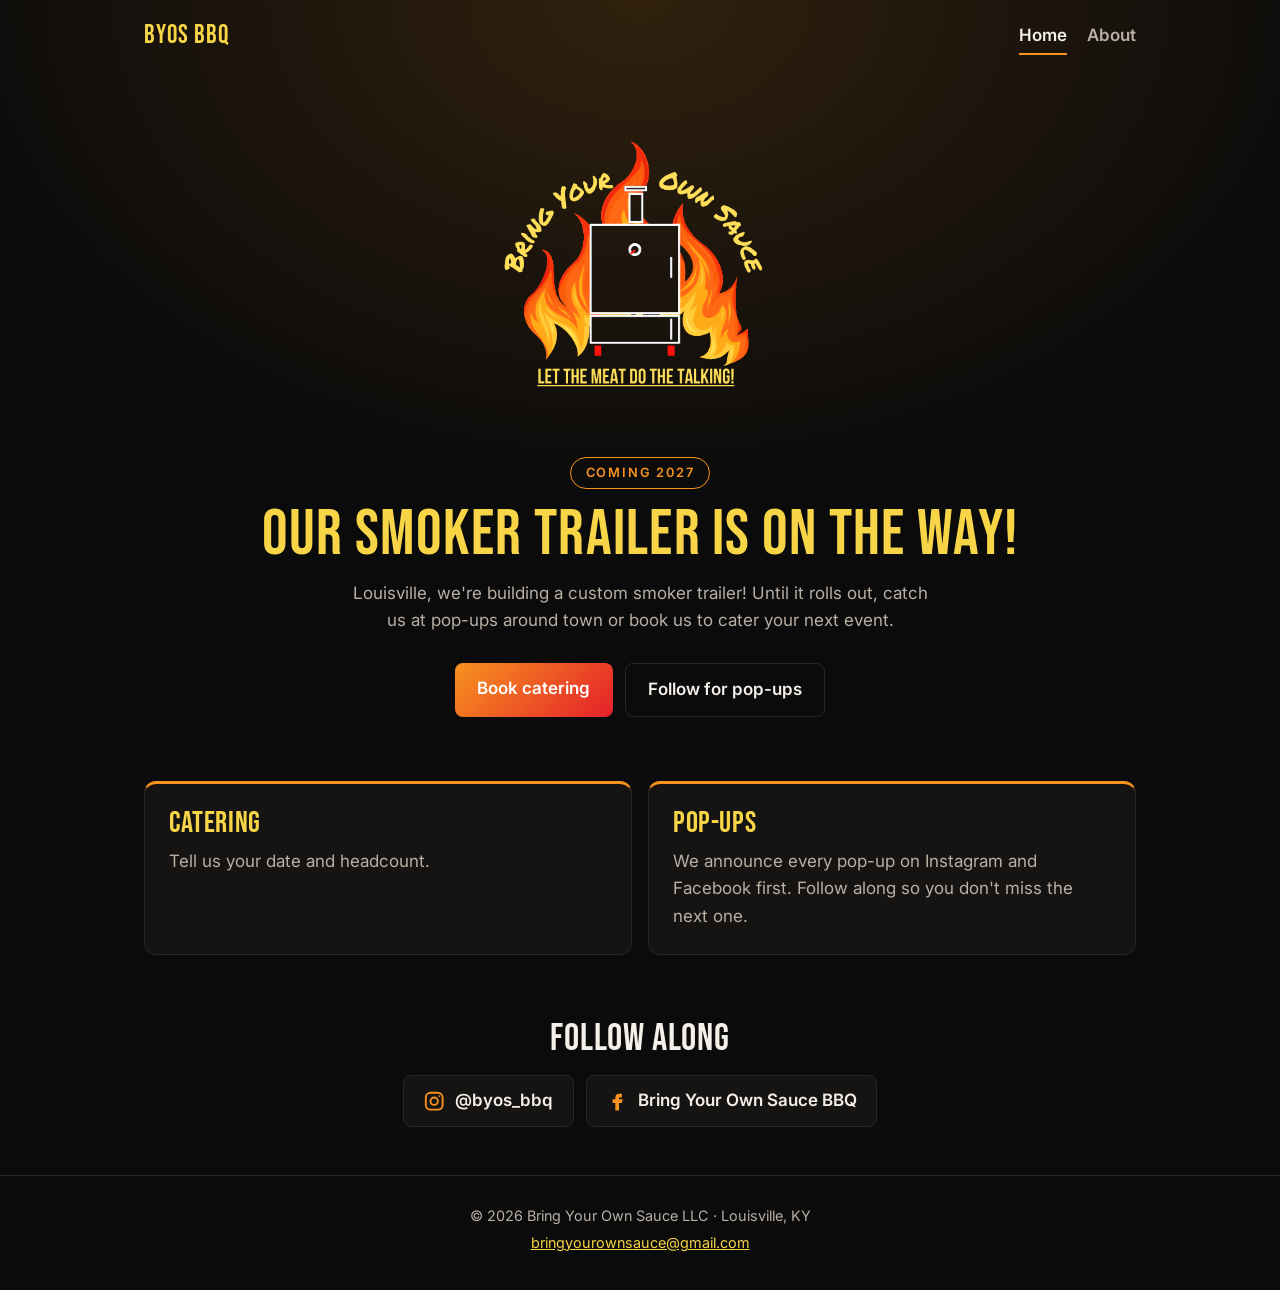
<file: index.html>
<!DOCTYPE html>
<html lang="en">
<head>
  <meta charset="utf-8">
  <meta name="viewport" content="width=device-width, initial-scale=1">
  <title>Bring Your Own Sauce BBQ | Louisville, KY</title>
  <meta name="description" content="Bring Your Own Sauce BBQ: smoked brisket, pop-ups, and catering in Louisville, KY. Our smoker trailer is coming in 2027.">
  <link rel="canonical" href="https://byosbbq.com/">
  <link rel="icon" type="image/png" href="assets/byos-logo-transparent.png">
  <link rel="apple-touch-icon" href="assets/byos-logo.png">
  <meta name="theme-color" content="#0b0b0b">

  <meta property="og:type" content="website">
  <meta property="og:url" content="https://byosbbq.com/">
  <meta property="og:title" content="Bring Your Own Sauce BBQ">
  <meta property="og:description" content="Louisville smoked BBQ. Pop-ups and catering now, smoker trailer coming 2027. Let the meat do the talking!">
  <meta property="og:image" content="https://byosbbq.com/assets/byos-logo.png">
  <meta name="twitter:card" content="summary">

  <link rel="preconnect" href="https://fonts.googleapis.com">
  <link rel="preconnect" href="https://fonts.gstatic.com" crossorigin>
  <link href="https://fonts.googleapis.com/css2?family=Bebas+Neue&family=Inter:wght@400;600&display=swap" rel="stylesheet">
  <link rel="stylesheet" href="styles.css">

  <script type="application/ld+json">
  {
    "@context": "https://schema.org",
    "@type": "FoodEstablishment",
    "name": "Bring Your Own Sauce BBQ",
    "url": "https://byosbbq.com/",
    "logo": "https://byosbbq.com/assets/byos-logo.png",
    "image": "https://byosbbq.com/assets/byos-logo.png",
    "description": "Louisville smoked BBQ: pop-ups and catering, with a custom smoker trailer coming in 2027.",
    "servesCuisine": "Barbecue",
    "email": "bringyourownsauce@gmail.com",
    "areaServed": "Louisville, KY",
    "address": {
      "@type": "PostalAddress",
      "addressLocality": "Louisville",
      "addressRegion": "KY",
      "addressCountry": "US"
    },
    "sameAs": [
      "https://www.instagram.com/byos_bbq/",
      "https://www.facebook.com/profile.php?id=61573871109115"
    ]
  }
  </script>
</head>
<body>
  <header class="site-nav">
    <a class="brand" href="./">BYOS BBQ</a>
    <nav aria-label="Main">
      <a href="./" aria-current="page">Home</a>
      <a href="about">About</a>
    </nav>
  </header>
  <main>
    <section class="hero">
      <img class="logo" src="assets/byos-logo.png" width="500" height="500"
           alt="Bring Your Own Sauce logo: a smoker surrounded by flames. Let the meat do the talking!">
      <p class="badge">Coming 2027</p>
      <h1>Our smoker trailer is on the way!</h1>
      <p class="lede">Louisville, we're building a custom smoker trailer! Until it rolls out, catch us at pop-ups around town or book us to cater your next event.</p>
      <div class="actions">
        <a class="btn btn-primary" href="https://forms.gle/dgMivKjHsdTztvcd9" target="_blank" rel="noopener">Book catering</a>
        <a class="btn btn-ghost" href="https://www.instagram.com/byos_bbq/" target="_blank" rel="noopener">Follow for pop-ups</a>
      </div>
    </section>

    <section class="cards" aria-label="What we do">
      <article class="card">
        <h2>Catering</h2>
        <p>Tell us your date and headcount.</p>
      </article>
      <article class="card">
        <h2>Pop-ups</h2>
        <p>We announce every pop-up on Instagram and Facebook first. Follow along so you don't miss the next one.</p>
      </article>
    </section>

    <section class="follow">
      <h2>Follow along</h2>
      <div class="socials">
        <a href="https://www.instagram.com/byos_bbq/" target="_blank" rel="noopener">
          <svg viewBox="0 0 24 24" aria-hidden="true"><rect x="3" y="3" width="18" height="18" rx="5"/><circle cx="12" cy="12" r="4"/><circle cx="17.5" cy="6.5" r="1" class="dot"/></svg>
          @byos_bbq
        </a>
        <a href="https://www.facebook.com/profile.php?id=61573871109115" target="_blank" rel="noopener">
          <svg viewBox="0 0 24 24" aria-hidden="true"><path d="M14 8h3V4h-3a4 4 0 0 0-4 4v2H7v4h3v8h4v-8h3l1-4h-4V8z" class="fill"/></svg>
          Bring Your Own Sauce BBQ
        </a>
      </div>
    </section>
  </main>

  <footer>
    <p>&copy; <span id="year">2026</span> Bring Your Own Sauce LLC &middot; Louisville, KY</p>
    <p><a href="mailto:bringyourownsauce@gmail.com">bringyourownsauce@gmail.com</a></p>
  </footer>
  <script>document.getElementById('year').textContent = new Date().getFullYear();</script>
</body>
</html>
</file>
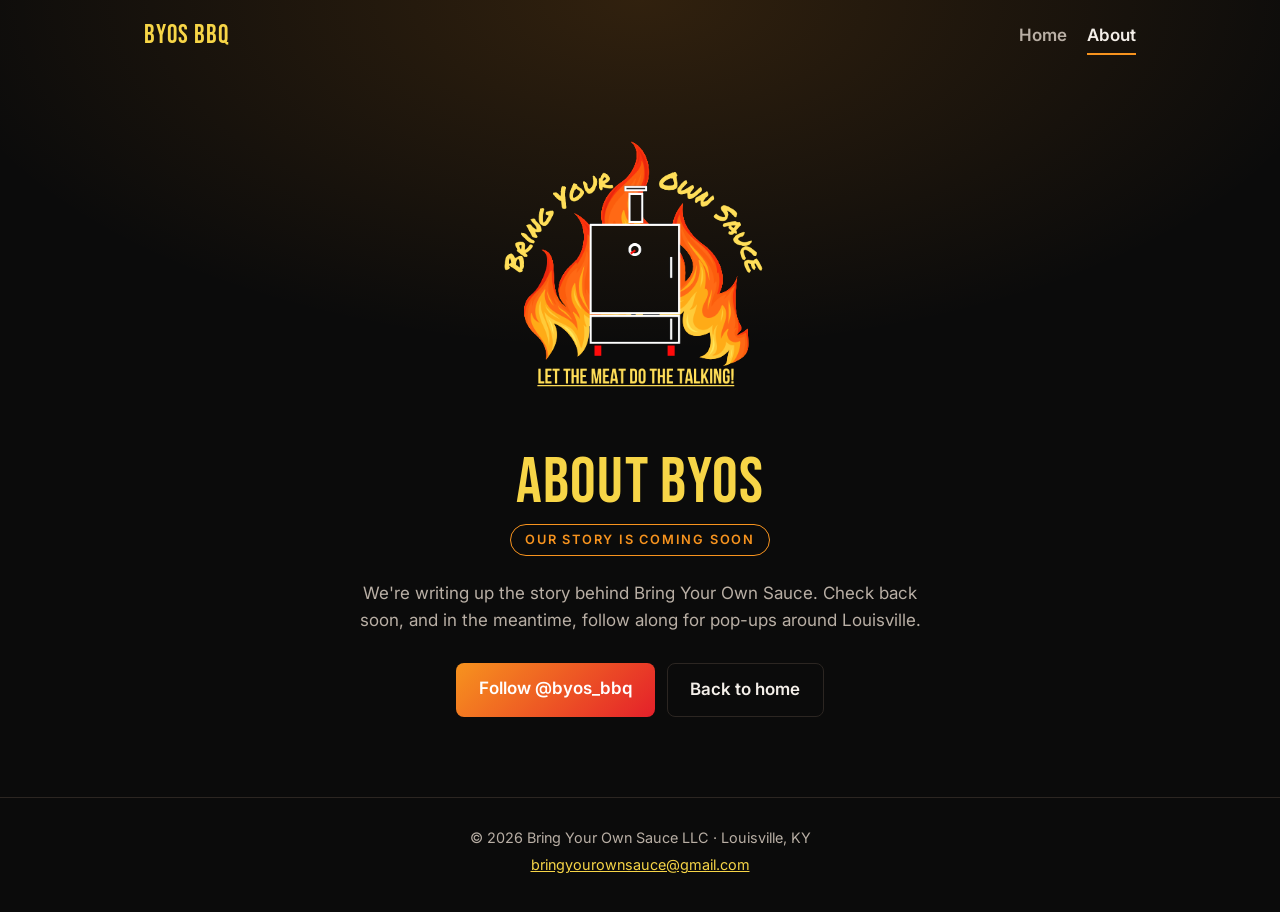
<file: about.html>
<!DOCTYPE html>
<html lang="en">
<head>
  <meta charset="utf-8">
  <meta name="viewport" content="width=device-width, initial-scale=1">
  <title>About BYOS | Bring Your Own Sauce BBQ</title>
  <meta name="description" content="About Bring Your Own Sauce BBQ, a Louisville, KY smoked BBQ pop-up and catering business.">
  <link rel="canonical" href="https://byosbbq.com/about">
  <link rel="icon" type="image/png" href="assets/byos-logo-transparent.png">
  <link rel="apple-touch-icon" href="assets/byos-logo.png">
  <meta name="theme-color" content="#0b0b0b">

  <meta property="og:type" content="website">
  <meta property="og:url" content="https://byosbbq.com/about">
  <meta property="og:title" content="About BYOS | Bring Your Own Sauce BBQ">
  <meta property="og:description" content="The story behind Bring Your Own Sauce BBQ, Louisville, KY.">
  <meta property="og:image" content="https://byosbbq.com/assets/byos-logo.png">
  <meta name="twitter:card" content="summary">

  <link rel="preconnect" href="https://fonts.googleapis.com">
  <link rel="preconnect" href="https://fonts.gstatic.com" crossorigin>
  <link href="https://fonts.googleapis.com/css2?family=Bebas+Neue&family=Inter:wght@400;600&display=swap" rel="stylesheet">
  <link rel="stylesheet" href="styles.css">
</head>
<body>
  <header class="site-nav">
    <a class="brand" href="./">BYOS BBQ</a>
    <nav aria-label="Main">
      <a href="./">Home</a>
      <a href="about" aria-current="page">About</a>
    </nav>
  </header>
  <main>
    <section class="hero about-hero">
      <img class="logo logo-small" src="assets/byos-logo.png" width="500" height="500"
           alt="Bring Your Own Sauce logo: a smoker surrounded by flames. Let the meat do the talking!">
      <h1>About BYOS</h1>
      <p class="badge">Our story is coming soon</p>
      <p class="lede">We're writing up the story behind Bring Your Own Sauce. Check back soon, and in the meantime, follow along for pop-ups around Louisville.</p>
      <div class="actions">
        <a class="btn btn-primary" href="https://www.instagram.com/byos_bbq/" target="_blank" rel="noopener">Follow @byos_bbq</a>
        <a class="btn btn-ghost" href="./">Back to home</a>
      </div>
    </section>
  </main>

  <footer>
    <p>&copy; <span id="year">2026</span> Bring Your Own Sauce LLC &middot; Louisville, KY</p>
    <p><a href="mailto:bringyourownsauce@gmail.com">bringyourownsauce@gmail.com</a></p>
  </footer>
  <script>document.getElementById('year').textContent = new Date().getFullYear();</script>
</body>
</html>
</file>
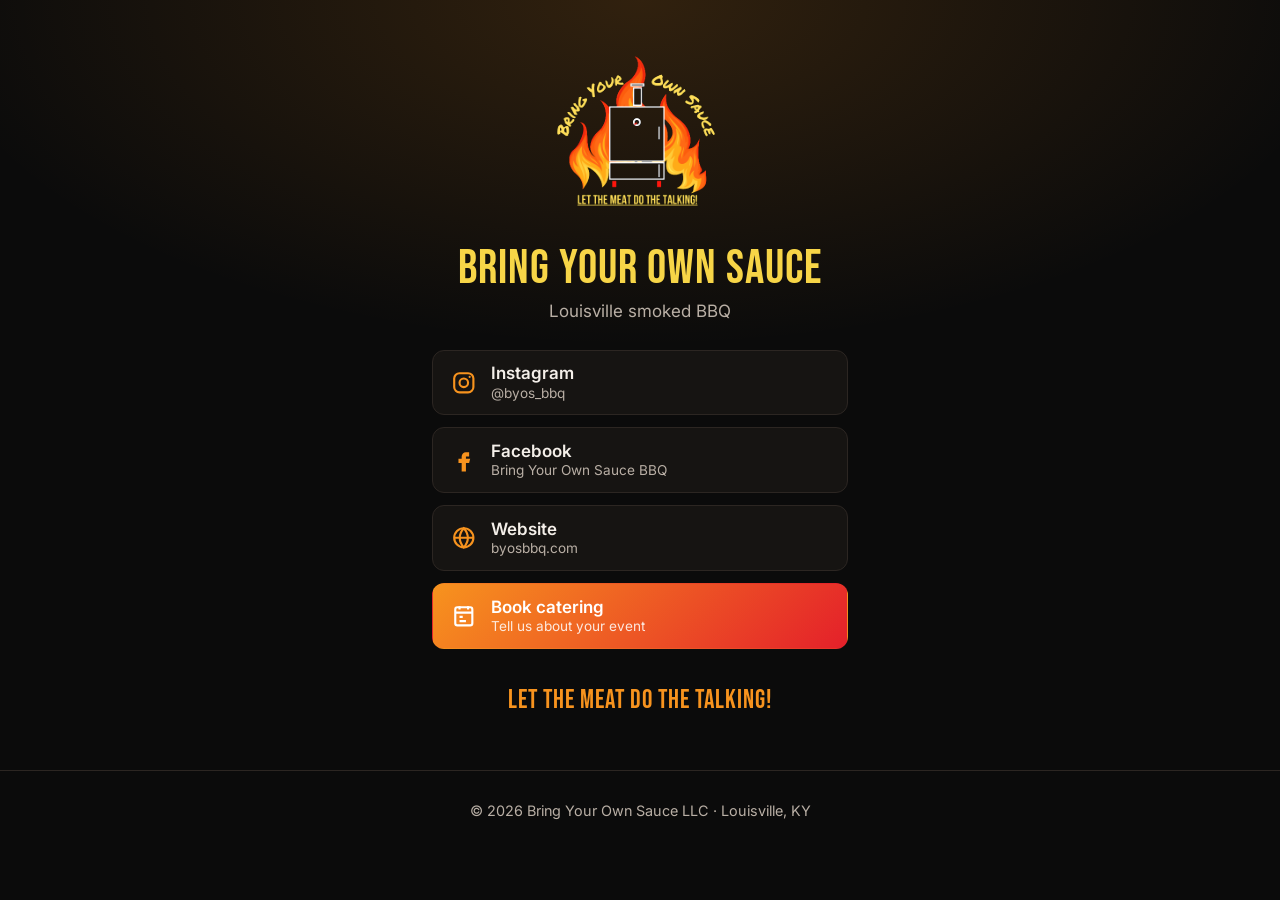
<file: links.html>
<!DOCTYPE html>
<html lang="en">
<head>
  <meta charset="utf-8">
  <meta name="viewport" content="width=device-width, initial-scale=1">
  <title>Links | Bring Your Own Sauce BBQ</title>
  <meta name="description" content="Find Bring Your Own Sauce BBQ online: website, Instagram, Facebook, and catering.">
  <link rel="canonical" href="https://byosbbq.com/links">
  <link rel="icon" type="image/png" href="assets/byos-logo-transparent.png">
  <link rel="apple-touch-icon" href="assets/byos-logo.png">
  <meta name="theme-color" content="#0b0b0b">

  <meta property="og:type" content="website">
  <meta property="og:url" content="https://byosbbq.com/links">
  <meta property="og:title" content="Bring Your Own Sauce BBQ">
  <meta property="og:description" content="Louisville smoked BBQ. Follow along, find our next stop, or book catering. Let the meat do the talking!">
  <meta property="og:image" content="https://byosbbq.com/assets/byos-logo.png">
  <meta name="twitter:card" content="summary">

  <link rel="preconnect" href="https://fonts.googleapis.com">
  <link rel="preconnect" href="https://fonts.gstatic.com" crossorigin>
  <link href="https://fonts.googleapis.com/css2?family=Bebas+Neue&family=Inter:wght@400;600&display=swap" rel="stylesheet">
  <link rel="stylesheet" href="styles.css">
</head>
<body>
  <!-- Linked from the QR code on the trailer wrap (byosbbq.com/links?src=wrap).
       Keep this URL forever; edit the links below instead of changing the QR code. -->
  <main class="links-page">
    <img class="logo links-logo" src="assets/byos-logo.png" width="500" height="500"
         alt="Bring Your Own Sauce logo: a smoker surrounded by flames. Let the meat do the talking!">
    <h1>Bring Your Own Sauce</h1>
    <p class="links-sub">Louisville smoked BBQ</p>

    <ul class="link-list">
      <li>
        <a class="link-btn" href="https://www.instagram.com/byos_bbq/" target="_blank" rel="noopener">
          <svg viewBox="0 0 24 24" aria-hidden="true"><rect x="3" y="3" width="18" height="18" rx="5"/><circle cx="12" cy="12" r="4"/><circle cx="17.5" cy="6.5" r="1" class="dot"/></svg>
          <span>Instagram <small>@byos_bbq</small></span>
        </a>
      </li>
      <li>
        <a class="link-btn" href="https://www.facebook.com/profile.php?id=61573871109115" target="_blank" rel="noopener">
          <svg viewBox="0 0 24 24" aria-hidden="true"><path d="M14 8h3V4h-3a4 4 0 0 0-4 4v2H7v4h3v8h4v-8h3l1-4h-4V8z" class="fill"/></svg>
          <span>Facebook <small>Bring Your Own Sauce BBQ</small></span>
        </a>
      </li>
      <!-- TikTok: when the account is ready, uncomment and set the handle.
      <li>
        <a class="link-btn" href="https://www.tiktok.com/@HANDLE" target="_blank" rel="noopener">
          <svg viewBox="0 0 24 24" aria-hidden="true"><path d="M15 3c.4 2.4 1.9 4 4.5 4.2v3.3c-1.7 0-3.2-.5-4.5-1.4V16a6 6 0 1 1-6-6v3.3a2.7 2.7 0 1 0 2.7 2.7V3H15z" class="fill"/></svg>
          <span>TikTok <small>@HANDLE</small></span>
        </a>
      </li>
      -->
      <li>
        <a class="link-btn" href="./">
          <svg viewBox="0 0 24 24" aria-hidden="true"><circle cx="12" cy="12" r="9"/><path d="M3 12h18M12 3c2.5 2.7 3.8 5.7 3.8 9s-1.3 6.3-3.8 9c-2.5-2.7-3.8-5.7-3.8-9S9.5 5.7 12 3z"/></svg>
          <span>Website <small>byosbbq.com</small></span>
        </a>
      </li>
      <li>
        <a class="link-btn link-btn-primary" href="https://forms.gle/dgMivKjHsdTztvcd9" target="_blank" rel="noopener">
          <svg viewBox="0 0 24 24" aria-hidden="true"><rect x="4" y="4" width="16" height="17" rx="2"/><path d="M8 3v3M16 3v3M4 9h16M8 13h3M8 17h6"/></svg>
          <span>Book catering <small>Tell us about your event</small></span>
        </a>
      </li>
    </ul>

    <p class="links-tag">Let the meat do the talking!</p>
  </main>

  <footer>
    <p>&copy; <span id="year">2026</span> Bring Your Own Sauce LLC &middot; Louisville, KY</p>
  </footer>
  <script>document.getElementById('year').textContent = new Date().getFullYear();</script>
</body>
</html>
</file>
<file: styles.css>
:root {
  --bg: #0b0b0b;
  --surface: #161412;
  --border: #2c2622;
  --text: #f4efe9;
  --muted: #b9afa5;
  --yellow: #f7d547;
  --orange: #f7931e;
  --red: #e4202a;
  color-scheme: dark;
}

* { box-sizing: border-box; }

html, body { margin: 0; }

body {
  background:
    radial-gradient(ellipse 80% 55% at 50% 0%, rgba(247, 147, 30, 0.16), transparent 70%),
    var(--bg);
  color: var(--text);
  font: 400 1.0625rem/1.6 "Inter", system-ui, sans-serif;
  min-height: 100vh;
}

.site-nav {
  max-width: 64rem;
  margin: 0 auto;
  padding: 1rem 1rem 0;
  display: flex;
  align-items: center;
  justify-content: space-between;
  gap: 1rem;
}

.site-nav .brand {
  font-family: "Bebas Neue", Impact, sans-serif;
  font-size: 1.6rem;
  letter-spacing: 0.04em;
  color: var(--yellow);
  text-decoration: none;
}

.site-nav nav {
  display: flex;
  gap: 1.25rem;
}

.site-nav nav a {
  color: var(--muted);
  font-weight: 600;
  text-decoration: none;
  padding: 0.25rem 0;
  border-bottom: 2px solid transparent;
}

.site-nav nav a:hover { color: var(--text); }

.site-nav nav a[aria-current="page"] {
  color: var(--text);
  border-bottom-color: var(--orange);
}

.site-nav a:focus-visible {
  outline: 3px solid var(--yellow);
  outline-offset: 3px;
}

.logo-small { width: min(240px, 60vw); }

.about-hero { padding-bottom: 2rem; }

main {
  max-width: 64rem;
  margin: 0 auto;
  padding: 2rem 1rem 3rem;
}

h1, h2 {
  font-family: "Bebas Neue", Impact, sans-serif;
  font-weight: 400;
  letter-spacing: 0.02em;
  line-height: 1.05;
  margin: 0;
}

a { color: var(--yellow); }

.hero {
  text-align: center;
  display: flex;
  flex-direction: column;
  align-items: center;
}

.logo {
  width: min(360px, 82vw);
  height: auto;
  /* lets the logo's black square melt into the page glow */
  mix-blend-mode: lighten;
}

.badge {
  margin: 0.5rem 0 0.75rem;
  padding: 0.3rem 0.9rem;
  border: 1px solid var(--orange);
  border-radius: 999px;
  color: var(--orange);
  font-weight: 600;
  font-size: 0.8rem;
  letter-spacing: 0.14em;
  text-transform: uppercase;
}

.hero h1 {
  font-size: clamp(2.4rem, 7vw, 4rem);
  color: var(--yellow);
}

.lede {
  max-width: 36rem;
  color: var(--muted);
  margin: 0.75rem 0 1.75rem;
}

.actions {
  display: flex;
  flex-wrap: wrap;
  gap: 0.75rem;
  justify-content: center;
}

.btn {
  display: inline-block;
  padding: 0.8rem 1.4rem;
  border-radius: 0.5rem;
  font-weight: 600;
  text-decoration: none;
  transition: transform 0.15s ease, background-color 0.15s ease;
}

.btn:hover { transform: translateY(-2px); }

.btn:focus-visible, .socials a:focus-visible {
  outline: 3px solid var(--yellow);
  outline-offset: 3px;
}

.btn-primary {
  background: linear-gradient(135deg, var(--orange), var(--red));
  color: #fff;
}

.btn-ghost {
  border: 1px solid var(--border);
  color: var(--text);
}

.btn-ghost:hover { background: var(--surface); }

.cards {
  display: grid;
  grid-template-columns: 1fr;
  gap: 1rem;
  margin-top: 4rem;
}

@media (min-width: 48rem) {
  .cards { grid-template-columns: repeat(2, 1fr); }
}

.card {
  background: var(--surface);
  border: 1px solid var(--border);
  border-top: 3px solid var(--orange);
  border-radius: 0.75rem;
  padding: 1.5rem;
}

.card h2 {
  font-size: 1.9rem;
  color: var(--yellow);
}

.card p {
  color: var(--muted);
  margin: 0.5rem 0 0;
}

.follow {
  text-align: center;
  margin-top: 4rem;
}

.follow h2 { font-size: 2.4rem; }

.socials {
  display: flex;
  flex-wrap: wrap;
  gap: 0.75rem;
  justify-content: center;
  margin-top: 1rem;
}

.socials a {
  display: inline-flex;
  align-items: center;
  gap: 0.6rem;
  padding: 0.7rem 1.2rem;
  border: 1px solid var(--border);
  border-radius: 0.5rem;
  background: var(--surface);
  color: var(--text);
  font-weight: 600;
  text-decoration: none;
}

.socials a:hover { border-color: var(--orange); }

.socials svg {
  width: 1.4rem;
  height: 1.4rem;
  fill: none;
  stroke: var(--orange);
  stroke-width: 2;
}

.socials svg .dot, .socials svg .fill {
  fill: var(--orange);
  stroke: none;
}

/* Links page (QR code target on the trailer wrap) */
.links-page {
  max-width: 28rem;
  display: flex;
  flex-direction: column;
  align-items: center;
  text-align: center;
  padding-top: 1.5rem;
}

.links-logo { width: min(220px, 60vw); }

.links-page h1 {
  font-size: clamp(2.2rem, 9vw, 3rem);
  color: var(--yellow);
}

.links-sub {
  color: var(--muted);
  margin: 0.25rem 0 1.5rem;
}

.link-list {
  list-style: none;
  margin: 0;
  padding: 0;
  width: 100%;
  display: grid;
  gap: 0.75rem;
}

.link-btn {
  display: flex;
  align-items: center;
  gap: 0.9rem;
  min-height: 3.75rem;
  padding: 0.8rem 1.1rem;
  border: 1px solid var(--border);
  border-radius: 0.75rem;
  background: var(--surface);
  color: var(--text);
  font-weight: 600;
  text-align: left;
  text-decoration: none;
  transition: transform 0.15s ease, border-color 0.15s ease;
}

.link-btn:hover { border-color: var(--orange); transform: translateY(-2px); }

.link-btn:focus-visible {
  outline: 3px solid var(--yellow);
  outline-offset: 3px;
}

.link-btn span { display: flex; flex-direction: column; line-height: 1.25; }

.link-btn small {
  color: var(--muted);
  font-weight: 400;
  font-size: 0.85rem;
}

.link-btn svg {
  flex: none;
  width: 1.6rem;
  height: 1.6rem;
  fill: none;
  stroke: var(--orange);
  stroke-width: 2;
}

.link-btn svg .dot, .link-btn svg .fill { fill: var(--orange); stroke: none; }

.link-btn-primary {
  background: linear-gradient(135deg, var(--orange), var(--red));
  border-color: transparent;
  color: #fff;
}

.link-btn-primary small { color: rgba(255, 255, 255, 0.85); }
.link-btn-primary svg { stroke: #fff; }

.links-tag {
  margin: 2rem 0 0;
  font-family: "Bebas Neue", Impact, sans-serif;
  font-size: 1.6rem;
  letter-spacing: 0.04em;
  color: var(--orange);
}

@media (prefers-reduced-motion: reduce) {
  .link-btn { transition: none; }
  .link-btn:hover { transform: none; }
}

footer {
  border-top: 1px solid var(--border);
  padding: 1.5rem 1rem 2rem;
  text-align: center;
  color: var(--muted);
  font-size: 0.9rem;
}

footer p { margin: 0.25rem 0; }

@media (prefers-reduced-motion: reduce) {
  .btn { transition: none; }
  .btn:hover { transform: none; }
}
</file>
